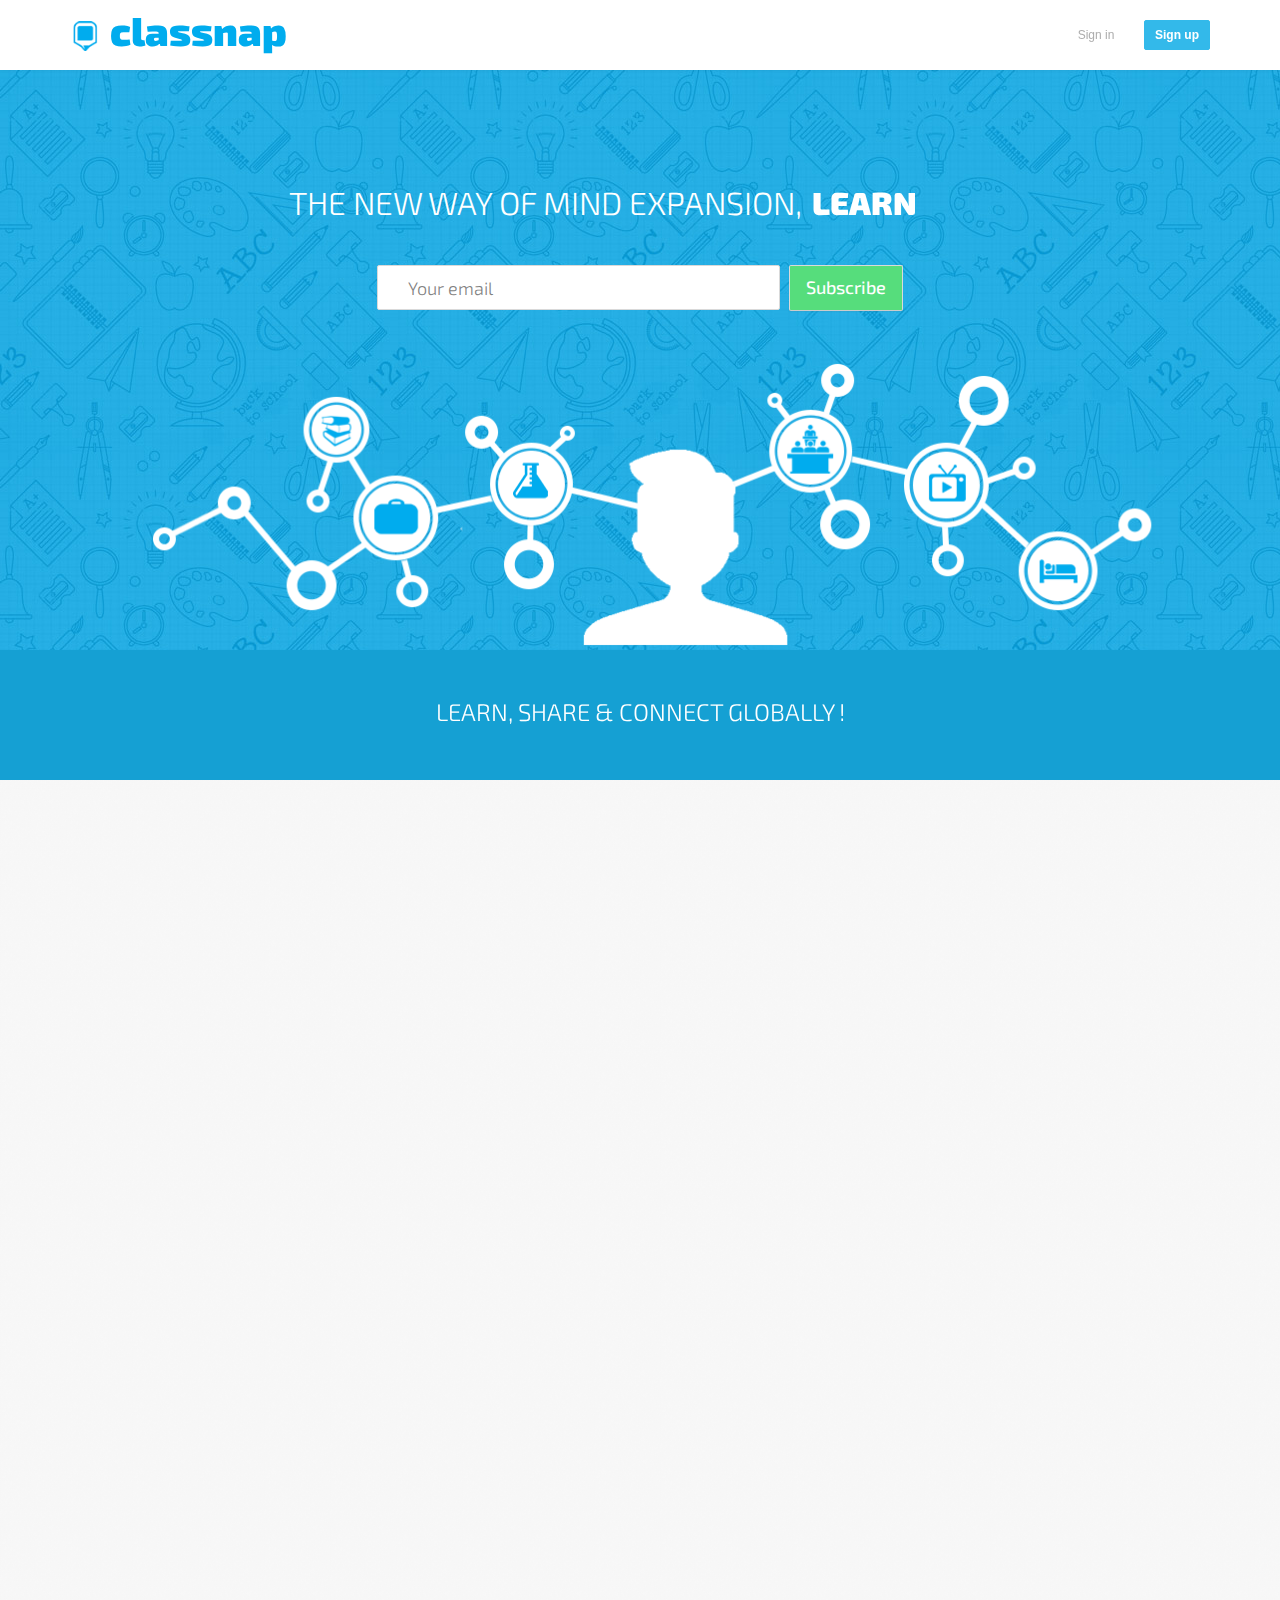
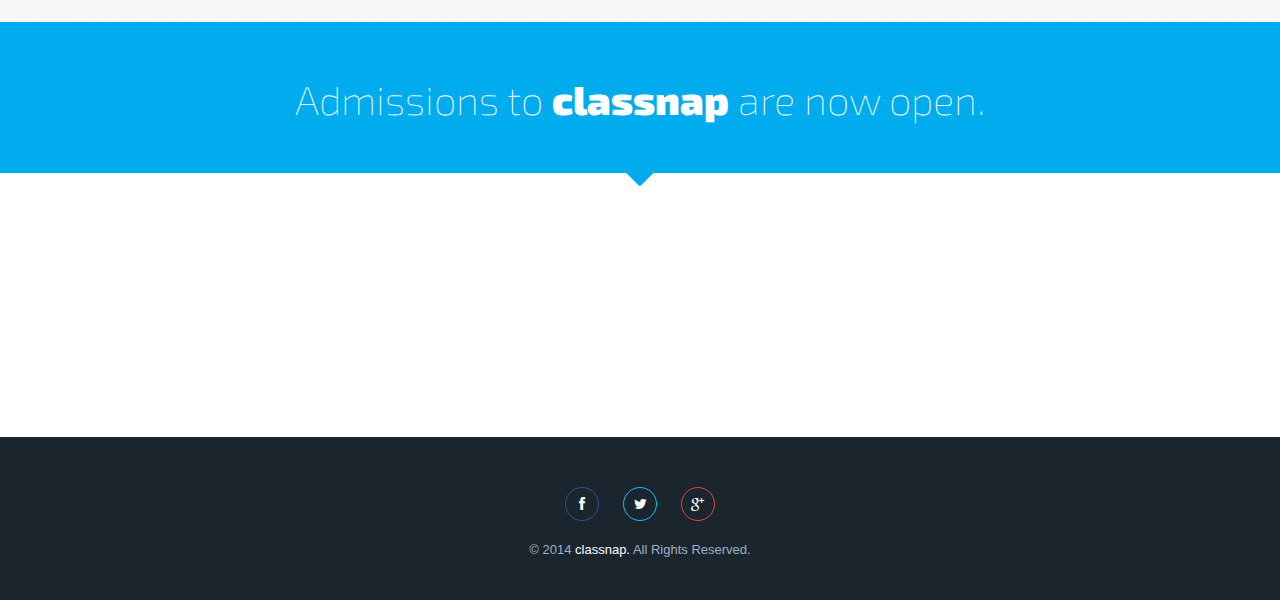
<file: index.html>
<!DOCTYPE html>
<html lang="en" class="">
<head>
  <meta charset="utf-8" />
  <title>Classnap - A Global Classroom</title>
  <meta name="description" content="a global student network, student social network" />
  <meta name="viewport" content="width=device-width, initial-scale=1, maximum-scale=1" />
  <link rel="shortcut icon" href="images/favicon.ico" type="image/ico">  
  <link rel="stylesheet" href="css/bootstrap.css" type="text/css" />
  <link rel="stylesheet" href="css/animate.css" type="text/css" />
  <link rel="stylesheet" href="css/font-awesome.min.css" type="text/css" />
  <link rel="stylesheet" href="css/app.css" type="text/css" />
  <link rel="stylesheet" href="css/landing.css" type="text/css" />
  <link href='http://fonts.googleapis.com/css?family=Exo+2:100,300,900,400' rel='stylesheet' type='text/css'>
  <!--[if lt IE 9]>
    <script src="js/ie/html5shiv.js"></script>
    <script src="js/ie/respond.min.js"></script>
    <script src="js/ie/excanvas.js"></script>
  <![endif]-->
  
</head>
<body>
<!-- header -->
  <header id="header" class="navbar navbar-fixed-top bg-white box-shadow b-b b-light"  data-spy="affix" data-offset-top="1">
    <div class="container">
      <div class="navbar-header">        
        <a href="#content" data-jump="true" class="navbar-brand"><img src="images/logo.png" alt="classnap logo" class="m-r-sm"><span class="text-muted">classnap</span></a>
        <button class="btn btn-link visible-xs" type="button" data-toggle="collapse" data-target=".navbar-collapse">
          <i class="fa fa-bars"></i>
        </button>
      </div>
      <div class="collapse navbar-collapse">
        <ul class="nav navbar-nav navbar-right">
		  <li>
            <div class="m-t-sm" style="padding-top:10px;"><a href="#admission" data-jump="true" class="btn btn-link btn-sm">Sign in</a> <a href="#admission" data-jump="true" class="btn btn-sm btn-success m-l"><strong>Sign up</strong></a></div>
          </li>
        </ul>
      </div>
    </div>
  </header>
  <!-- / header -->
  
	<section id="content">
	<div id="home_bg" class="bg-primary dk">
	
      <div class="text-center wrapper">
        <div class="m-t-xl m-b-xl" id="home_carousel">
          <div class="text-uc h1 font-bold inline">
            <div class="pull-left m-r-sm text-white"><span class="font-thin text-muted">The new way of mind expansion,</span></div>
			<div class="carousel slide carousel-fade inline auto aside text-left pull-left pull-none-xs" data-interval="2000">
                <div class="carousel-inner">
                  <div class="item active">
                    Learn
                  </div>
                  <div class="item">
                    Share
                  </div>
                  <div class="item">
                    Connect
                  </div>
                </div>
            </div>
			<div style="padding-top: 40px;">
						<form class="form-inline m-t-xl">
						  <div class="form-group">
							<input class="form-control input-lg" placeholder="Your email">
						  </div>
						  <button type="submit" class="btn btn-default btn-lg">Subscribe</button>
						</form>
			</div>
          </div>
          
        </div>
        
      </div>
      <div id="network_image" class="padder"><img src="images/network.png" alt="student network" class="img-full"></div>
	    <!-- Homepage tagline Slider -->
		  <div class="dker pos-rlt" style="background:#15A0D3;">
			<div class="container wrapper">
			  <div class="m-t-lg m-b-lg text-center">
				<div class="carousel slide carousel-fade inline auto pull-none-xs" data-interval="3000">
					<div id="tagline_slider" class="carousel-inner">
					  <div class="item active">
							LEARN, SHARE &amp; CONNECT GLOBALLY !
					  </div>
					  <div class="item">
							Expand the boundaries of your classroom and find global classmates.
					  </div>
					  <div class="item">
							Access and exchange an abundance of knowledge and resources on our unique portal.
					  </div>
					</div>
				</div>			
			  </div>
			</div>
		  </div>
		<!-- Homepage tagline Slider -->
    </div>
		<!-- Features section of Classnap-->
			<div id="features">
			  <div class="container">
				<div class="m-t-xl m-b-xl text-center wrapper">
				  
				  
				</div>
				<div class="row m-t-xl m-b-xl text-center">
				  <div class="col-sm-4" data-ride="animated" data-animation="fadeInLeft" data-delay="300">
					<p class="h3 m-b-lg">
					  
					  <img src="images/class.png" width="128" height="128">
					</p>
					<div class="">
					  <h4 class="m-t-none">Class Room</h4>
					  <p class="text-muted m-t-lg" >Step into a one of a kind gathering of academics from all over the world!</p>
					</div>
				  </div>
				  <div class="col-sm-4" data-ride="animated" data-animation="fadeInLeft" data-delay="600">
					<p class="h3 m-b-lg">
					<img src="images/tv.png" width="128" height="128">
					  
					</p>
					<div class="">
					  <h4 class="m-t-none">AV Room</h4>
					  <p class="text-muted m-t-lg">Visualize the change and diversity that learning enables, learn and share through videos. </p>
					</div>
				  </div>
				  <div class="col-sm-4" data-ride="animated" data-animation="fadeInLeft" data-delay="900">
					<p class="h3 m-b-lg">
					<img src="images/lab.png" width="128" height="128">
					  
					</p>
					<div class="">
					  <h4 class="m-t-none">Lab</h4>
					  <p class="text-muted m-t-lg">Generat discussions on various topics you need help on and get global inputs.</p>
					</div>
				  </div>
				</div>
				
			  </div>
			  <div class="container">
				<div class="row m-t-xl m-b-xl text-center">
				  <div class="col-sm-4" data-ride="animated" data-animation="fadeInLeft" data-delay="300">
					<p class="h3 m-b-lg">
					  
					  <img src="images/jobs.png" width="128" height="128">
					</p>
					<div class="">
					  <h4 class="m-t-none">Jobs</h4>
					  <p class="text-muted m-t-lg">Find jobs based on classnap's unique search criteria or post vacancies to find suitable applicants.</p>
					</div>
				  </div>
				  <div class="col-sm-4" data-ride="animated" data-animation="fadeInLeft" data-delay="600">
					<p class="h3 m-b-lg">
					<img src="images/acco.png" width="128" height="128">
					  
					</p>
					<div class="">
					  <h4 class="m-t-none">Accommodation</h4>
					  <p class="text-muted m-t-lg">Choose your preferred type of accommodation and even whom you live with using this unique feature. </p>
					</div>
				  </div>
				  
				</div>
				
			  </div>
			</div>
		<!-- Features section of Classnap-->
			
			
			<!-- Admissions & Newsletter Section --> 
					<div id="admission" class="bg-primary text-center">
					  <div class="container wrapper">
						<div class="m-t-xl m-b"><h1 class="tagline"> Admissions to <span>classnap</span> are now open.</h1> </div>
					  </div>
					  <i class="fa fa-caret-down fa-4x text-primary m-b-n-lg block"></i>
					</div>
					<div class="bg-white clearfix">
					  <div id="newsletter" class="container text-center m-t-xl m-b-xl" data-ride="animated" data-animation="fadeIn">        
						<p>To make sure that your classes are special, we only have a few seats available. <br />Apply now, and we'll send you an invite to your first day in the global classroom. </p>
						<form class="form-inline m-t-xl">
						  <div class="form-group">
							<input class="form-control input-lg" placeholder="Your email" data-ride="animated" data-animation="fadeInLeftBig" data-delay="100">
						  </div>
						  <button type="submit" class="btn btn-default btn-lg" data-ride="animated" data-animation="fadeInRightBig" data-delay="300">Subscribe</button>
						</form>
					  </div>
					</div>
			<!-- Admissions & Newsletter Section --> 
			<a class="back-to-top"><i class="fa fa-chevron-up"></i></a>
	</section>
  
  <!-- footer -->
  <footer id="footer">
    <div class="bg-dark dker wrapper" style="padding:0;">
      <div class="container text-center m-t-lg">
        <div class="m-t-xl m-b-xl">
          <p>
            <a href="#" class="btn btn-icon btn-rounded btn-facebook bg-empty m-sm"><i class="fa fa-facebook"></i></a>
            <a href="#" class="btn btn-icon btn-rounded btn-twitter bg-empty m-sm"><i class="fa fa-twitter"></i></a>
            <a href="#" class="btn btn-icon btn-rounded btn-gplus bg-empty m-sm"><i class="fa fa-google-plus"></i></a>
		  </p>
          <p>
            &copy; 2014<a href="http://www.classnap.com/"> classnap. </a>All Rights Reserved.
          </p>
        </div>
      </div>
    </div>
  </footer>
  <!-- / footer -->  <script src="js/jquery.min.js"></script>
  <!-- Javascript Files -->
  <script src="js/bootstrap.js"></script>
  <script src="js/app.js"></script>
  <script src="js/app.plugin.js"></script>
  <script src="js/slimscroll/jquery.slimscroll.min.js"></script>
  <script src="js/appear/jquery.appear.js"></script>
  <script src="js/scroll/smoothscroll.js"></script>
  <script src="js/landing.js"></script>
  <script type="text/javascript">
	$('img').on('dragstart', function(event) { event.preventDefault(); });
  </script>
  <script type="text/javascript">
    $(document).ready(function() {
        /*-- backtotop --*/
		$(window).scroll(function() {
			if($(window).scrollTop() != 0) {
				$('.back-to-top').fadeIn();
			} else {
				$('.back-to-top').fadeOut();
			}
			});
		$(window).scroll(function() {
			if($(window).scrollTop() != 0) {
				$('#signin_box').fadeOut();
			} else {
				$('#signin_box').fadeIn();
			}
			});	
		$('.back-to-top').click(function() {
			$('html, body').animate({scrollTop:0},500);
		});
        $('#header_newsletter_button').click(function() {
			$('#signin_box').show();
		});		
		
    });
  </script>

</body>
</html>
</file>
<file: css/app.css>
html {
  overflow-x: hidden;
}
body {
  font-family: "Open Sans", "Helvetica Neue", Helvetica, Arial, sans-serif;
  font-size: 13px;
  color: #717171;
  background-color: transparent;
  -webkit-font-smoothing: antialiased;
}
h1,
h2,
h3,
h4,
h5,
h6,
.h1,
.h2,
.h3,
.h4,
.h5,
.h6 {
  font-family: "Open Sans", "Helvetica Neue", Helvetica, Arial, sans-serif;
}
a {
  color: #2e3e4e;
  text-decoration: none;
}
a:hover,
a:focus {
  color: #4a647e;
  text-decoration: none;
}
.badge {
  background-color: #bebebe;
}
.badge.up {
  position: relative;
  top: -10px;
  padding: 3px 6px;
}
.badge-sm {
  font-size: 85%;
  padding: 2px 5px !important;
}
label {
  font-weight: 600;
}
.label-sm {
  padding-top: 0;
  padding-bottom: 0;
}
.text-primary {
  color: #00ACEE;
}
.text-info {
  color: #4cc0c1;
}
.text-success {
  color: #8ec165;
}
.text-warning {
  color: #ffc333;
}
.text-danger {
  color: #fb6b5b;
}
.text-light {
  color: #f1f1f1;
}
.text-white {
  color: #fff;
}
.text-dark {
  color: #2e3e4e;
}
.text-muted {
  color: #979797;
}
small {
  font-size: 90%;
}
.badge-white {
  background-color: transparent;
  border: 1px solid rgba(255,255,255,0.35);
  padding: 2px 6px;
}
.badge-hollow {
  background-color: transparent;
  border: 1px solid rgba(0,0,0,0.15);
  color: inherit;
}
.caret-white {
  border-top-color: #fff;
  border-top-color: rgba(255,255,255,0.65);
}
a:hover .caret-white {
  border-top-color: #fff;
}
.tooltip-inner {
  background-color: rgba(0,0,0,0.9);
  background-color: #2e3e4e;
}
.tooltip.top .tooltip-arrow {
  border-top-color: rgba(0,0,0,0.9);
  border-top-color: #2e3e4e;
}
.tooltip.right .tooltip-arrow {
  border-right-color: rgba(0,0,0,0.9);
  border-right-color: #2e3e4e;
}
.tooltip.bottom .tooltip-arrow {
  border-bottom-color: rgba(0,0,0,0.9);
  border-bottom-color: #2e3e4e;
}
.tooltip.left .tooltip-arrow {
  border-left-color: rgba(0,0,0,0.9);
  border-left-color: #2e3e4e;
}
.popover-content {
  font-size: 12px;
  line-height: 1.5;
}
.progress-xs {
  height: 6px;
}
.progress-sm {
  height: 10px;
}
.progress-sm .progress-bar {
  font-size: 10px;
  line-height: 1em;
}
.breadcrumb {
  background-color: #fff;
  border: 1px solid #e8e8e8;
  padding-left: 10px;
  font-size: 12px;
  margin-bottom: 10px;
}
.breadcrumb a {
  color: #999;
}
.accordion-group,
.accordion-inner {
  border-color: #e8e8e8;
  border-radius: 2px;
}
.alert {
  font-size: 85%;
  box-shadow: inset 0 1px 0 rgba(255,255,255,0.2);
}
.alert .close i {
  font-size: 12px;
  font-weight: normal;
  display: block;
}
.form-control {
  border-color: #d9d9d9;
  border-radius: 2px;
  font-family: 'Exo 2', sans-serif;
  font-weight:300;
}
.form-control,
.form-control:focus {
  -webkit-box-shadow: none;
  box-shadow: none;
}
.form-control:focus {
  border-color: #4cc0c1;
}
.input-s-sm {
  width: 120px;
}
.input-s {
  width: 200px;
}
.input-s-lg {
  width: 250px;
}
.input-group-addon {
  border-color: #d9d9d9;
  background-color: #f9f9f9;
}
.list-group {
  border-radius: 2px;
}
.list-group.no-radius .list-group-item {
  border-radius: 0 !important;
}
.list-group.no-borders .list-group-item {
  border: none;
}
.list-group.no-border .list-group-item {
  border-width: 1px 0;
}
.list-group.no-bg .list-group-item {
  background-color: transparent;
}
.list-group-item {
  border-color: #e8e8e8;
  padding-right: 15px;
}
.list-group-item.media {
  margin-top: 0;
}
.list-group-item.active {
  color: #fff;
  border-color: #65bd77 !important;
  background-color: #65bd77 !important;
}
.list-group-item.active .text-muted {
  color: #ffffff;
}
.list-group-item.active a {
  color: #fff;
}
.list-group-alt .list-group-item:nth-child(2n+2) {
  background-color: rgba(0,0,0,0.02);
}
.list-group-lg .list-group-item {
  padding-top: 15px;
  padding-bottom: 15px;
}
.list-group-sp .list-group-item {
  margin-bottom: 5px;
  border-radius: 3px;
}
.list-group-item > .badge {
  margin-right: 0;
}
.list-group-item > .fa-chevron-right {
  float: right;
  margin-top: 4px;
  margin-right: -5px;
}
.list-group-item > .fa-chevron-right + .badge {
  margin-right: 5px;
}
.nav-pills.no-radius > li > a {
  border-radius: 0;
}
.nav-pills > li.active > a {
  color: #fff !important;
  background-color: #4cc0c1 !important;
}
.nav.nav-sm > li > a {
  padding: 6px 8px;
}
.nav .avatar {
  width: 30px;
  margin-top: -5px;
  margin-right: 5px;
}
.panel {
  border-radius: 2px;
}
.panel.panel-default {
  border-color: #e8e8e8;
}
.panel.panel-default > .panel-heading,
.panel.panel-default > .panel-footer {
  border-color: #e8e8e8;
}
.panel .list-group-item {
  border-color: #f0f0f0;
}
.panel.no-borders {
  border-width: 0;
}
.panel.no-borders .panel-heading,
.panel.no-borders .panel-footer {
  border-width: 0;
}
.panel .table td,
.panel .table th {
  padding: 6px 15px;
  border-top: 1px solid #f1f1f1;
}
.panel .table thead > tr > th {
  border-bottom: 1px solid #ebebeb;
}
.panel .table-striped > tbody > tr:nth-child(odd) > td,
.panel .table-striped > tbody > tr:nth-child(odd) > th {
  background-color: #f9f9f9;
}
.panel .table-striped > thead th {
  background: #f5f5f5;
  border-right: 1px solid #f1f1f1;
}
.panel .table-striped > thead th:last-child {
  border-right: none;
}
.panel-heading {
  border-radius: 2px 2px 0 0;
}
.panel-heading.no-border {
  margin: -1px -1px 0 -1px;
  border: none;
}
.panel-heading .nav {
  font-size: 13px;
  margin: -10px -15px -11px;
  border: none;
}
.panel-heading .nav > li > a {
  border-radius: 0;
  margin: 0;
  border-width: 0;
}
.panel-heading .nav-tabs.nav-justified {
  width: auto;
}
.panel-heading .nav-tabs.nav-justified > li:first-child > a,
.panel-heading .nav-tabs.pull-left > li:first-child > a {
  border-radius: 2px 0 0 0;
}
.panel-heading .nav-tabs.nav-justified > li:last-child > a,
.panel-heading .nav-tabs.pull-right > li:last-child > a {
  border-radius: 0 2px 0 0;
}
.panel-heading .nav-tabs > li > a {
  line-height: 1.5;
}
.panel-heading .nav-tabs > li > a:hover,
.panel-heading .nav-tabs > li > a:focus {
  border-width: 0;
  background: transparent;
  border-color: transparent;
}
.panel-heading .nav-tabs > li.active > a,
.panel-heading .nav-tabs > li.active > a:hover,
.panel-heading .nav-tabs > li.active > a:focus {
  color: #717171;
  background: #fff;
}
.panel-heading .list-group {
  background: transparent;
}
.panel-footer {
  border-radius: 0 0 2px 2px;
}
.panel-group .panel-heading + .panel-collapse .panel-body {
  border-top: 1px solid #eaedef;
}
.open {
  z-index: 1050;
  position: relative;
}
.dropdown-menu {
  font-size: 13px;
  border-radius: 2px;
  -webkit-box-shadow: 0 2px 6px rgba(0,0,0,0.1);
  box-shadow: 0 2px 6px rgba(0,0,0,0.1);
  border: 1px solid #ddd;
  border: 1px solid rgba(0,0,0,0.1);
}
.dropdown-menu.pull-left {
  left: 100%;
}
.dropdown-menu > .panel {
  border: none;
  margin: -5px 0;
}
.dropdown-menu > li > a {
  padding: 5px 15px;
}
.dropdown-menu > li > a:hover,
.dropdown-menu > li > a:focus,
.dropdown-menu > .active > a,
.dropdown-menu > .active > a:hover,
.dropdown-menu > .active > a:focus {
  background-image: none;
  filter: none;
  background-color: #f1f1f1 !important;
  color: #717171;
}
.dropdown-header {
  padding: 5px 15px;
}
.dropdown-submenu {
  position: relative;
}
.dropdown-submenu:hover > a,
.dropdown-submenu:focus > a {
  background-color: #f1f1f1 !important;
  color: #717171;
}
.dropdown-submenu:hover > .dropdown-menu,
.dropdown-submenu:focus > .dropdown-menu {
  display: block;
}
.dropdown-submenu.pull-left {
  float: none !important;
}
.dropdown-submenu.pull-left > .dropdown-menu {
  left: -100%;
  margin-left: 10px;
}
.dropdown-submenu .dropdown-menu {
  left: 100%;
  top: 0;
  margin-top: -6px;
  margin-left: -1px;
}
.dropup .dropdown-submenu > .dropdown-menu {
  top: auto;
  bottom: 0;
}
.dropdown-select > li > a input {
  position: absolute;
  left: -9999em;
}
.carousel-control {
  width: 40px;
  color: #999;
  text-shadow: none;
}
.carousel-control:hover,
.carousel-control:focus {
  color: #ccc;
  text-decoration: none;
  opacity: 0.9;
  filter: alpha(opacity=90);
}
.carousel-control.left,
.carousel-control.right {
  background-image: none;
  filter: none;
}
.carousel-control i {
  position: absolute;
  top: 50%;
  left: 50%;
  z-index: 5;
  display: inline-block;
  width: 20px;
  height: 20px;
  margin-top: -10px;
  margin-left: -10px;
}
.carousel-indicators.out {
  bottom: -5px;
}
.carousel-indicators li {
  -webkit-transition: background-color .25s;
  transition: background-color .25s;
  background: #ddd;
  background-color: rgba(0,0,0,0.2);
  border: none;
}
.carousel-indicators .active {
  background: #f0f0f0;
  background-color: rgba(200,200,200,0.2);
  width: 10px;
  height: 10px;
  margin: 1px;
}
.carousel.carousel-fade .item {
  -webkit-transition: opacity .25s;
  transition: opacity .25s;
  -webkit-backface-visibility: hidden;
  -moz-backface-visibility: hidden;
  backface-visibility: hidden;
  opacity: 0;
  filter: alpha(opacity=0);
}
.carousel.carousel-fade .active {
  opacity: 1;
  filter: alpha(opacity=1);
}
.carousel.carousel-fade .active.left,
.carousel.carousel-fade .active.right {
  left: 0;
  z-index: 2;
  opacity: 0;
  filter: alpha(opacity=0);
}
.carousel.carousel-fade .next,
.carousel.carousel-fade .prev {
  left: 0;
  z-index: 1;
}
.carousel.carousel-fade .carousel-control {
  z-index: 3;
}
.col-lg-2-4 {
  position: relative;
  min-height: 1px;
  padding-left: 15px;
  padding-right: 15px;
}
.col-0 {
  clear: left;
}
.row.no-gutter {
  margin-left: 0;
  margin-right: 0;
}
.no-gutter [class*="col"] {
  padding: 0;
}
.modal-backdrop {
  background-color: #2e3e4e;
}
.modal-backdrop.in {
  opacity: 0.8;
  filter: alpha(opacity=80);
}
.modal-over {
  width: 100%;
  height: 100%;
  position: relative;
  background: #2e3e4e;
}
.modal-center {
  position: absolute;
  left: 50%;
  top: 50%;
}
.modal-content {
  -webkit-box-shadow: 0 2px 10px rgba(0,0,0,0.25);
  box-shadow: 0 2px 10px rgba(0,0,0,0.25);
}
.icon-muted {
  color: #ccc;
}
.navbar-inverse .navbar-collapse,
.navbar-inverse .navbar-form {
  border-color: transparent;
}
@media (min-width: 768px) {
  .app,
  .app body {
    width: 100%;
    height: 100%;
    overflow: hidden;
  }
  .app .hbox.stretch {
    height: 100%;
  }
  .app .vbox > section,
  .app .vbox > footer {
    position: absolute;
  }
  .app .vbox.flex > section > section {
    overflow: auto;
  }
  .hbox {
    display: table;
    table-layout: fixed;
    border-spacing: 0;
    width: 100%;
  }
  .hbox > aside,
  .hbox > section {
    display: table-cell;
    vertical-align: top;
    height: 100%;
    padding: 0;
    float: none;
  }
  .hbox > aside.show,
  .hbox > aside.hidden-sm,
  .hbox > section.show,
  .hbox > section.hidden-sm {
    display: table-cell !important;
  }
  .vbox {
    display: table;
    border-spacing: 0;
    position: relative;
    height: 100%;
    width: 100%;
  }
  .vbox > section,
  .vbox > footer {
    top: 0;
    bottom: 0;
    width: 100%;
  }
  .vbox > header ~ section {
    top: 50px;
  }
  .vbox > section.w-f {
    bottom: 50px;
  }
  .vbox > footer {
    top: auto;
    z-index: 1000;
  }
  .vbox > footer ~ section {
    bottom: 50px;
  }
  .vbox.flex > header,
  .vbox.flex > section,
  .vbox.flex > footer {
    position: inherit;
  }
  .vbox.flex > section {
    display: table-row;
    height: 100%;
  }
  .vbox.flex > section > section {
    position: relative;
    height: 100%;
    -webkit-overflow-scrolling: touch;
  }
  .ie .vbox.flex > section > section {
    display: table-cell;
  }
  .vbox.flex > section > section > section {
    position: absolute;
    top: 0;
    bottom: 0;
    left: 0;
    right: 0;
  }
  .aside-xs {
    width: 48px;
  }
  .aside {
    width: 180px;
  }
  .aside-sm {
    width: 150px;
  }
  .aside-md {
    width: 220px;
  }
  .aside-lg {
    width: 250px;
  }
  .aside-xl {
    width: 300px;
  }
  .aside-xxl {
    width: 450px;
  }
  .scrollable {
    -webkit-overflow-scrolling: touch;
  }
  ::-webkit-scrollbar {
    width: 7px;
    height: 7px;
  }
  ::-webkit-scrollbar-thumb {
    background-color: rgba(50,50,50,0.3);
  }
  ::-webkit-scrollbar-thumb:hover {
    background-color: rgba(50,50,50,0.6);
  }
  ::-webkit-scrollbar-track {
    background-color: rgba(50,50,50,0.1);
  }
  ::-webkit-scrollbar-track:hover {
    background-color: rgba(50,50,50,0.2);
  }
}
.hbox > aside,
.hbox > section {
  padding: 0 !important;
}
.header,
.footer {
  min-height: 50px;
  padding: 0 15px;
}
.header > p,
.footer > p {
  margin-top: 15px;
  display: inline-block;
}
.header > .btn,
.header > .btn-group,
.header > .btn-toolbar,
.footer > .btn,
.footer > .btn-group,
.footer > .btn-toolbar {
  margin-top: 10px;
}
.header > .btn-lg,
.footer > .btn-lg {
  margin-top: 0;
}
.header .nav-tabs,
.footer .nav-tabs {
  border: none;
  margin-left: -15px;
  margin-right: -15px;
}
.header .nav-tabs > li a,
.footer .nav-tabs > li a {
  border: none !important;
  border-radius: 0;
  padding-top: 15px;
  padding-bottom: 15px;
  line-height: 20px;
}
.header .nav-tabs > li a:hover,
.header .nav-tabs > li a:focus,
.footer .nav-tabs > li a:hover,
.footer .nav-tabs > li a:focus {
  background-color: transparent;
}
.header .nav-tabs > li.active a,
.footer .nav-tabs > li.active a {
  color: #717171;
}
.header .nav-tabs > li.active a,
.header .nav-tabs > li.active a:hover,
.footer .nav-tabs > li.active a,
.footer .nav-tabs > li.active a:hover {
  background-color: #f7f7f7;
}
.header .nav-tabs.nav-white > li.active a,
.header .nav-tabs.nav-white > li.active a:hover,
.footer .nav-tabs.nav-white > li.active a,
.footer .nav-tabs.nav-white > li.active a:hover {
  background-color: #fff;
}
.header.navbar,
.footer.navbar {
  min-height: 0;
  border-radius: 0;
  border: none;
  margin-bottom: 0;
  padding: 0;
}
.scrollable {
  overflow-x: hidden;
  overflow-y: auto;
}
.no-touch .scrollable.hover {
  overflow-y: hidden;
}
.no-touch .scrollable.hover:hover {
  overflow: visible;
  overflow-y: auto;
}
@media print {
  html,
  body,
  .hbox,
  .vbox {
    height: auto;
  }
  .vbox > section,
  .vbox > footer {
    position: relative;
  }
}
.slimScrollBar {
  border-radius: 0 !important;
}
.navbar-header {
  position: relative;
}
.navbar-header > .btn {
  position: absolute;
  font-size: 1.3em;
  padding: 9px 16px;
  line-height: 30px;
  left: 0;
}
.navbar-header .navbar-brand + .btn {
  right: 0;
  top: 0;
  left: auto;
}
.navbar-brand {
  float: none;
  text-align: center;
  font-size: 40px;
  line-height: 50px;
  display: inline-block;
  padding: 0 15px;
  font-weight: 900;
  font-family:'Exo 2', sans-serif;
}
.navbar-brand:hover {
  text-decoration: none;
}
.navbar-brand img {
  max-height: 30px;
  
  vertical-align: middle;
}
.nav-primary {
  border-bottom: 1px solid rgba(255,255,255,0.05);
}
.bg-light .nav-primary {
  border-bottom: 1px solid #e9e9e9;
}
.nav-primary li {
  line-height: 1.5;
}
.nav-primary li > a > i {
  margin: -12px -15px;
  line-height: 44px;
  width: 44px;
  float: left;
  margin-right: 10px;
  font-size: 14px;
  border-right: 1px solid rgba(255,255,255,0.05);
  text-align: center;
  position: relative;
  overflow: hidden;
}
.nav-primary li > a > i:before {
  position: relative;
  z-index: 2;
}
.nav-primary li > a > i > b {
  position: absolute;
  left: -42px;
  width: 100%;
  top: 0;
  bottom: 0;
  z-index: 0;
  -webkit-transition: left .25s;
  transition: left .25s;
}
.nav-primary ul.nav > li > a {
  padding: 11px 15px;
  position: relative;
  font-weight: bold;
  font-size: 14px;
  border-top: 1px solid transparent;
  border-color: rgba(255,255,255,0.05);
  transition: color .3s ease-in-out 0s;
}
.no-borders .nav-primary ul.nav > li > a {
  border-width: 0 !important;
}
.nav-primary ul.nav > li > a > .badge {
  font-size: 11px;
  padding: 3px 6px;
  margin-top: 2px;
}
.bg-light .nav-primary ul.nav > li > a {
  color: #717171 !important;
  border-color: #ececec;
}
.bg-light .nav-primary ul.nav > li > a > i {
  color: #a4a4a4;
  border-right: 1px solid #ececec;
}
.nav-primary ul.nav > li > a.active .text {
  display: none;
}
.nav-primary ul.nav > li > a.active .text-active {
  display: inline-block !important;
}
.nav-primary ul.nav > li:hover > a,
.nav-primary ul.nav > li:focus > a,
.nav-primary ul.nav > li > a:hover,
.nav-primary ul.nav > li > a:focus,
.nav-primary ul.nav > li > a:active,
.nav-primary ul.nav > li.active > a {
  color: #fff;
  background-color: inherit;
  background-color: rgba(0,0,0,0.05) !important;
  text-shadow: none;
}
.nav-primary ul.nav > li:hover > a > i.icon,
.nav-primary ul.nav > li:focus > a > i.icon,
.nav-primary ul.nav > li > a:hover > i.icon,
.nav-primary ul.nav > li > a:focus > i.icon,
.nav-primary ul.nav > li > a:active > i.icon,
.nav-primary ul.nav > li.active > a > i.icon {
  color: #fff;
}
.nav-primary ul.nav > li:hover > a > i > b,
.nav-primary ul.nav > li:focus > a > i > b,
.nav-primary ul.nav > li > a:hover > i > b,
.nav-primary ul.nav > li > a:focus > i > b,
.nav-primary ul.nav > li > a:active > i > b,
.nav-primary ul.nav > li.active > a > i > b {
  left: 0 !important;
}
.nav-primary ul.nav > li li a {
  font-weight: normal;
  text-transform: none;
  font-size: 13px;
}
.nav-primary ul.nav > li.active > ul {
  display: block;
}
.nav-primary ul.nav ul {
  display: none;
}
@media (min-width: 768px) {
  .visible-nav-xs {
    display: none;
  }
  .nav-xs {
    width: 55px;
  }
  .nav-xs .slimScrollDiv,
  .nav-xs .slim-scroll {
    overflow: visible !important;
  }
  .nav-xs .slimScrollBar,
  .nav-xs .slimScrollRail {
    display: none !important;
  }
  .nav-xs .scrollable {
    overflow: visible;
  }
  .nav-xs .nav-primary > ul > li > a {
    position: relative;
    padding: 0;
    font-size: 11px;
    text-align: center;
    height: 55px;
    overflow-y: hidden;
    border: none;
  }
  .nav-xs .nav-primary > ul > li > a span {
    color: #fff !important;
    display: table-cell;
    vertical-align: middle;
    height: 55px;
    width: 55px;
    position: relative;
    z-index: 2;
  }
  .nav-xs .nav-primary > ul > li > a span.pull-right {
    display: none !important;
  }
  .nav-xs .nav-primary > ul > li > a i {
    width: auto;
    float: none;
    display: block;
    font-size: 19px;
    margin: 0;
    line-height: 55px;
    border: none !important;
    color: #fff !important;
    overflow: visible;
    -webkit-transition: margin-top 0.2s;
    transition: margin-top 0.2s;
  }
  .nav-xs .nav-primary > ul > li > a i b {
    left: 0 !important;
    -webkit-transition: top 0.2s;
    transition: top 0.2s;
  }
  .nav-xs .nav-primary > ul > li > a .badge {
    position: absolute;
    right: 6px;
    top: 4px;
    z-index: 3;
  }
  .nav-xs .nav-primary > ul > li:hover > a i,
  .nav-xs .nav-primary > ul > li:focus > a i,
  .nav-xs .nav-primary > ul > li:active > a i,
  .nav-xs .nav-primary > ul > li.active > a i {
    margin-top: -55px;
  }
  .nav-xs .nav-primary > ul > li:hover > a i b,
  .nav-xs .nav-primary > ul > li:focus > a i b,
  .nav-xs .nav-primary > ul > li:active > a i b,
  .nav-xs .nav-primary > ul > li.active > a i b {
    height: 55px;
    top: 55px;
  }
  .nav-xs .nav-primary > ul ul {
    display: none !important;
    position: absolute;
    left: 100%;
    top: 0;
    z-index: 1050;
    width: 220px;
    -webkit-box-shadow: 0 2px 6px rgba(0,0,0,0.1);
    box-shadow: 0 2px 6px rgba(0,0,0,0.1);
    border: 1px solid #ddd;
    border: 1px solid rgba(0,0,0,0.1);
    background-clip: padding-box;
  }
  .nav-xs .nav-primary li:hover > ul,
  .nav-xs .nav-primary li:focus > ul,
  .nav-xs .nav-primary li:active > ul {
    display: block !important;
  }
  .nav-xs.nav-xs-right .nav-primary > ul ul {
    left: auto;
    right: 100%;
  }
  .nav-xs > .vbox > .header,
  .nav-xs > .vbox > .footer {
    padding: 0 12px;
  }
  .nav-xs .hidden-nav-xs {
    display: none;
  }
  .nav-xs .visible-nav-xs {
    display: inherit;
  }
  .nav-xs .nav-user {
    padding: 9px 0;
  }
  .nav-xs .nav-user .avatar {
    float: none !important;
    margin-right: 0;
  }
  .nav-xs .nav-user .dropdown > a {
    display: block;
    text-align: center;
  }
  .nav-xs .navbar-header {
    float: none;
  }
  .nav-xs .navbar-brand {
    display: block;
    padding: 0;
  }
  .nav-xs .navbar-brand img {
    margin-right: 0;
  }
  .nav-xs .navbar {
    padding: 0;
  }
}
@media (max-width: 767px) {
  .navbar-fixed-top-xs {
    position: fixed;
    left: 0;
    width: 100%;
    z-index: 1100;
  }
  .navbar-fixed-top-xs + * {
    padding-top: 50px;
  }
  html,
  body {
    min-height: 100%;
    overflow-x: hidden;
  }
  .open,
  .open body {
    height: 100%;
  }
  .nav-primary .dropdown-menu {
    position: relative;
    float: none;
    left: 0;
    margin-left: 0;
    padding: 0;
  }
  .nav-primary .dropdown-menu a {
    padding: 15px;
    border-bottom: 1px solid #eee;
  }
  .nav-primary .dropdown-menu li:last-child a {
    border-bottom: none;
  }
  .navbar-header {
    text-align: center;
  }
  .nav-user {
    margin: 0;
    padding: 15px;
  }
  .nav-user.open {
    display: inherit !important;
  }
  .nav-user .dropdown-menu {
    display: block;
    position: static;
    float: none;
  }
  .nav-user .dropdown > a {
    display: block;
    text-align: center;
    font-size: 18px;
    padding-bottom: 10px;
  }
  .nav-user .avatar {
    width: 160px !important;
    float: none !important;
    display: block;
    margin: 20px auto;
    padding: 5px;
    background-color: rgba(255,255,255,0.1);
    position: relative;
  }
  .nav-user .avatar:before {
    content: "";
    position: absolute;
    left: 5px;
    right: 5px;
    bottom: 5px;
    top: 5px;
    border: 4px solid #fff;
    border-radius: 500px;
  }
  .nav-off-screen {
    position: absolute;
    left: 0;
    top: 0px;
    bottom: 0;
    width: 75%;
    visibility: visible;
    overflow-x: hidden;
    overflow-y: auto;
    -webkit-overflow-scrolling: touch;
  }
  .nav-off-screen .nav-primary {
    display: block !important;
  }
  .nav-off-screen .navbar-fixed-top-xs {
    width: 75%;
  }
  .nav-off-screen.push-right .navbar-fixed-top-xs {
    left: 25%;
  }
  .nav-off-screen.push-right {
    left: auto;
    right: 0;
  }
  .nav-off-screen.push-right + * {
    -webkit-transform: translate3d(-75%,0px,0px);
    transform: translate3d(-75%,0px,0px);
  }
  .nav-off-screen + * {
    background-color: #f7f7f7;
    -webkit-transition: -webkit-transform 0.2s ease-in-out;
    -moz-transition: -moz-transform 0.2s ease-in-out;
    -o-transition: -o-transform 0.2s ease-in-out;
    transition: transform 0.2s ease-in-out;
    -webkit-transition-delay: 0s;
    transition-delay: 0s;
    -webkit-transform: translate3d(0px,0px,0px);
    transform: translate3d(0px,0px,0px);
    -webkit-backface-visibility: hidden;
    -moz-backface-visibility: hidden;
    backface-visibility: hidden;
    -webkit-transform: translate3d(75%,0px,0px);
    transform: translate3d(75%,0px,0px);
    overflow: hidden;
    position: relative;
    top: 0;
    left: 0;
    height: 100%;
    z-index: 2;
  }
  .nav-off-screen + * .nav-off-screen-block {
    display: block !important;
    position: absolute;
    left: 0;
    right: 0;
    top: 0;
    bottom: 0;
    z-index: 1950;
  }
  .navbar + section .nav-off-screen {
    top: 50px;
  }
  .slimScrollDiv,
  .slim-scroll {
    overflow: visible !important;
    height: auto !important;
  }
  .slimScrollBar,
  .slimScrollRail {
    display: none !important;
  }
}
.arrow {
  border-width: 8px;
  z-index: 10;
}
.arrow,
.arrow:after {
  position: absolute;
  display: block;
  width: 0;
  height: 0;
  border-color: transparent;
  border-style: solid;
}
.arrow:after {
  border-width: 7px;
  content: "";
}
.arrow.top {
  left: 50%;
  margin-left: -8px;
  border-top-width: 0;
  border-bottom-color: #eee;
  border-bottom-color: rgba(0,0,0,0.1);
  top: -8px;
}
.arrow.top:after {
  content: " ";
  top: 1px;
  margin-left: -7px;
  border-top-width: 0;
  border-bottom-color: #fff;
}
.arrow.right {
  top: 50%;
  right: -8px;
  margin-top: -8px;
  border-right-width: 0;
  border-left-color: #eee;
  border-left-color: rgba(0,0,0,0.1);
}
.arrow.right:after {
  content: " ";
  right: 1px;
  border-right-width: 0;
  border-left-color: #fff;
  bottom: -7px;
}
.arrow.bottom {
  left: 50%;
  margin-left: -8px;
  border-bottom-width: 0;
  border-top-color: #eee;
  border-top-color: rgba(0,0,0,0.1);
  bottom: -8px;
}
.arrow.bottom:after {
  content: " ";
  bottom: 1px;
  margin-left: -7px;
  border-bottom-width: 0;
  border-top-color: #fff;
}
.arrow.left {
  top: 50%;
  left: -8px;
  margin-top: -8px;
  border-left-width: 0;
  border-right-color: #eee;
  border-right-color: rgba(0,0,0,0.1);
}
.arrow.left:after {
  content: " ";
  left: 1px;
  border-left-width: 0;
  border-right-color: #fff;
  bottom: -7px;
}
.btn-link {
  color: #717171;
}
.btn-link.active {
  webkit-box-shadow: none;
  box-shadow: none;
}
.btn-default {
  color: #ffffff !important;
  background-color: #56DD7C;
  border-color: #dadada;
  font-family:'Exo 2', sans-serif;
  font-weight:400;
  border-bottom-color: #ccc;
  -webkit-box-shadow: 0 1px 1px rgba(90,90,90,0.1);
  box-shadow: 0 1px 1px rgba(90,90,90,0.1);
}
.btn-default:hover,
.btn-default:focus,
.btn-default:active,
.btn-default.active,
.open .dropdown-toggle.btn-default {
  color: #ffffff !important;
  background-color: #15A0D3;
  border-color: #15A0D3;
}
.btn-default:active,
.btn-default.active,
.open .dropdown-toggle.btn-default {
  background-image: none;
}
.btn-default.disabled,
.btn-default.disabled:hover,
.btn-default.disabled:focus,
.btn-default.disabled:active,
.btn-default.disabled.active,
.btn-default[disabled],
.btn-default[disabled]:hover,
.btn-default[disabled]:focus,
.btn-default[disabled]:active,
.btn-default[disabled].active,
fieldset[disabled] .btn-default,
fieldset[disabled] .btn-default:hover,
fieldset[disabled] .btn-default:focus,
fieldset[disabled] .btn-default:active,
fieldset[disabled] .btn-default.active {
  background-color: #fafafa;
  border-color: #dadada;
}
.btn-default.btn-bg {
  border-color: rgba(0,0,0,0.1);
  background-clip: padding-box;
}
.btn-primary {
  color: #fff !important;
  background-color: #65bd77;
  border-color: #65bd77;
}
.btn-primary:hover,
.btn-primary:focus,
.btn-primary:active,
.btn-primary.active,
.open .dropdown-toggle.btn-primary {
  color: #fff !important;
  background-color: #00acee;
  border-color: #4bae5f;
}
.btn-primary:active,
.btn-primary.active,
.open .dropdown-toggle.btn-primary {
  background-image: none;
}
.btn-primary.disabled,
.btn-primary.disabled:hover,
.btn-primary.disabled:focus,
.btn-primary.disabled:active,
.btn-primary.disabled.active,
.btn-primary[disabled],
.btn-primary[disabled]:hover,
.btn-primary[disabled]:focus,
.btn-primary[disabled]:active,
.btn-primary[disabled].active,
fieldset[disabled] .btn-primary,
fieldset[disabled] .btn-primary:hover,
fieldset[disabled] .btn-primary:focus,
fieldset[disabled] .btn-primary:active,
fieldset[disabled] .btn-primary.active {
  background-color: #65bd77;
  border-color: #65bd77;
}
.btn-success {
  color: #fff !important;
  background-color: #33B9EA;
  border-color: #33B9EA;
}
.btn-success:hover,
.btn-success:focus,
.btn-success:active,
.btn-success.active,
.open .dropdown-toggle.btn-success {
  color: #fff !important;
  background-color: #15A0D3;
  border-color: #15A0D3;
}
.btn-success:active,
.btn-success.active,
.open .dropdown-toggle.btn-success {
  background-image: none;
}
.btn-success.disabled,
.btn-success.disabled:hover,
.btn-success.disabled:focus,
.btn-success.disabled:active,
.btn-success.disabled.active,
.btn-success[disabled],
.btn-success[disabled]:hover,
.btn-success[disabled]:focus,
.btn-success[disabled]:active,
.btn-success[disabled].active,
fieldset[disabled] .btn-success,
fieldset[disabled] .btn-success:hover,
fieldset[disabled] .btn-success:focus,
fieldset[disabled] .btn-success:active,
fieldset[disabled] .btn-success.active {
  background-color: #8ec165;
  border-color: #8ec165;
}
.btn-info {
  color: #fff !important;
  background-color: #4cc0c1;
  border-color: #4cc0c1;
}
.btn-info:hover,
.btn-info:focus,
.btn-info:active,
.btn-info.active,
.open .dropdown-toggle.btn-info {
  color: #fff !important;
  background-color: #3fb4b5;
  border-color: #3ba9a9;
}
.btn-info:active,
.btn-info.active,
.open .dropdown-toggle.btn-info {
  background-image: none;
}
.btn-info.disabled,
.btn-info.disabled:hover,
.btn-info.disabled:focus,
.btn-info.disabled:active,
.btn-info.disabled.active,
.btn-info[disabled],
.btn-info[disabled]:hover,
.btn-info[disabled]:focus,
.btn-info[disabled]:active,
.btn-info[disabled].active,
fieldset[disabled] .btn-info,
fieldset[disabled] .btn-info:hover,
fieldset[disabled] .btn-info:focus,
fieldset[disabled] .btn-info:active,
fieldset[disabled] .btn-info.active {
  background-color: #4cc0c1;
  border-color: #4cc0c1;
}
.btn-warning {
  color: #fff !important;
  background-color: #ffc333;
  border-color: #ffc333;
}
.btn-warning:hover,
.btn-warning:focus,
.btn-warning:active,
.btn-warning.active,
.open .dropdown-toggle.btn-warning {
  color: #fff !important;
  background-color: #ffbc1a;
  border-color: #ffb70a;
}
.btn-warning:active,
.btn-warning.active,
.open .dropdown-toggle.btn-warning {
  background-image: none;
}
.btn-warning.disabled,
.btn-warning.disabled:hover,
.btn-warning.disabled:focus,
.btn-warning.disabled:active,
.btn-warning.disabled.active,
.btn-warning[disabled],
.btn-warning[disabled]:hover,
.btn-warning[disabled]:focus,
.btn-warning[disabled]:active,
.btn-warning[disabled].active,
fieldset[disabled] .btn-warning,
fieldset[disabled] .btn-warning:hover,
fieldset[disabled] .btn-warning:focus,
fieldset[disabled] .btn-warning:active,
fieldset[disabled] .btn-warning.active {
  background-color: #ffc333;
  border-color: #ffc333;
}
.btn-danger {
  color: #fff !important;
  background-color: #fb6b5b;
  border-color: #fb6b5b;
}
.btn-danger:hover,
.btn-danger:focus,
.btn-danger:active,
.btn-danger.active,
.open .dropdown-toggle.btn-danger {
  color: #fff !important;
  background-color: #fa5542;
  border-color: #fa4733;
}
.btn-danger:active,
.btn-danger.active,
.open .dropdown-toggle.btn-danger {
  background-image: none;
}
.btn-danger.disabled,
.btn-danger.disabled:hover,
.btn-danger.disabled:focus,
.btn-danger.disabled:active,
.btn-danger.disabled.active,
.btn-danger[disabled],
.btn-danger[disabled]:hover,
.btn-danger[disabled]:focus,
.btn-danger[disabled]:active,
.btn-danger[disabled].active,
fieldset[disabled] .btn-danger,
fieldset[disabled] .btn-danger:hover,
fieldset[disabled] .btn-danger:focus,
fieldset[disabled] .btn-danger:active,
fieldset[disabled] .btn-danger.active {
  background-color: #fb6b5b;
  border-color: #fb6b5b;
}
.btn-dark {
  color: #fff !important;
  background-color: #2e3e4e;
  border-color: #2e3e4e;
}
.btn-dark:hover,
.btn-dark:focus,
.btn-dark:active,
.btn-dark.active,
.open .dropdown-toggle.btn-dark {
  color: #fff !important;
  background-color: #25313e;
  border-color: #1f2a34;
}
.btn-dark:active,
.btn-dark.active,
.open .dropdown-toggle.btn-dark {
  background-image: none;
}
.btn-dark.disabled,
.btn-dark.disabled:hover,
.btn-dark.disabled:focus,
.btn-dark.disabled:active,
.btn-dark.disabled.active,
.btn-dark[disabled],
.btn-dark[disabled]:hover,
.btn-dark[disabled]:focus,
.btn-dark[disabled]:active,
.btn-dark[disabled].active,
fieldset[disabled] .btn-dark,
fieldset[disabled] .btn-dark:hover,
fieldset[disabled] .btn-dark:focus,
fieldset[disabled] .btn-dark:active,
fieldset[disabled] .btn-dark.active {
  background-color: #2e3e4e;
  border-color: #2e3e4e;
}
.btn-twitter {
  color: #fff !important;
  background-color: #00c7f7;
  border-color: #00c7f7;
}
.btn-twitter:hover,
.btn-twitter:focus,
.btn-twitter:active,
.btn-twitter.active,
.open .dropdown-toggle.btn-twitter {
  color: #fff !important;
  background-color: #00b2de;
  border-color: #00a6ce;
}
.btn-twitter:active,
.btn-twitter.active,
.open .dropdown-toggle.btn-twitter {
  background-image: none;
}
.btn-twitter.disabled,
.btn-twitter.disabled:hover,
.btn-twitter.disabled:focus,
.btn-twitter.disabled:active,
.btn-twitter.disabled.active,
.btn-twitter[disabled],
.btn-twitter[disabled]:hover,
.btn-twitter[disabled]:focus,
.btn-twitter[disabled]:active,
.btn-twitter[disabled].active,
fieldset[disabled] .btn-twitter,
fieldset[disabled] .btn-twitter:hover,
fieldset[disabled] .btn-twitter:focus,
fieldset[disabled] .btn-twitter:active,
fieldset[disabled] .btn-twitter.active {
  background-color: #00c7f7;
  border-color: #00c7f7;
}
.btn-facebook {
  color: #fff !important;
  background-color: #335397;
  border-color: #335397;
}
.btn-facebook:hover,
.btn-facebook:focus,
.btn-facebook:active,
.btn-facebook.active,
.open .dropdown-toggle.btn-facebook {
  color: #fff !important;
  background-color: #2d4984;
  border-color: #294279;
}
.btn-facebook:active,
.btn-facebook.active,
.open .dropdown-toggle.btn-facebook {
  background-image: none;
}
.btn-facebook.disabled,
.btn-facebook.disabled:hover,
.btn-facebook.disabled:focus,
.btn-facebook.disabled:active,
.btn-facebook.disabled.active,
.btn-facebook[disabled],
.btn-facebook[disabled]:hover,
.btn-facebook[disabled]:focus,
.btn-facebook[disabled]:active,
.btn-facebook[disabled].active,
fieldset[disabled] .btn-facebook,
fieldset[disabled] .btn-facebook:hover,
fieldset[disabled] .btn-facebook:focus,
fieldset[disabled] .btn-facebook:active,
fieldset[disabled] .btn-facebook.active {
  background-color: #335397;
  border-color: #335397;
}
.btn-gplus {
  color: #fff !important;
  background-color: #dd4a38;
  border-color: #dd4a38;
}
.btn-gplus:hover,
.btn-gplus:focus,
.btn-gplus:active,
.btn-gplus.active,
.open .dropdown-toggle.btn-gplus {
  color: #fff !important;
  background-color: #d73825;
  border-color: #ca3522;
}
.btn-gplus:active,
.btn-gplus.active,
.open .dropdown-toggle.btn-gplus {
  background-image: none;
}
.btn-gplus.disabled,
.btn-gplus.disabled:hover,
.btn-gplus.disabled:focus,
.btn-gplus.disabled:active,
.btn-gplus.disabled.active,
.btn-gplus[disabled],
.btn-gplus[disabled]:hover,
.btn-gplus[disabled]:focus,
.btn-gplus[disabled]:active,
.btn-gplus[disabled].active,
fieldset[disabled] .btn-gplus,
fieldset[disabled] .btn-gplus:hover,
fieldset[disabled] .btn-gplus:focus,
fieldset[disabled] .btn-gplus:active,
fieldset[disabled] .btn-gplus.active {
  background-color: #dd4a38;
  border-color: #dd4a38;
}
.btn {
  font-weight: 500;
  border-radius: 2px;
}
.btn-icon {
  padding-left: 0;
  padding-right: 0;
  width: 34px;
  text-align: center;
}
.btn-icon.btn-sm {
  width: 30px;
}
.btn-icon.btn-lg {
  width: 45px;
}
.text-active,
.active > .text {
  display: none !important;
}
.active > .text-active {
  display: inline-block !important;
}
.btn-group-justified {
  border-collapse: separate;
}
.btn-rounded {
  border-radius: 50px;
}
.btn > i.pull-left,
.btn > i.pull-right {
  line-height: 1.428571429;
}
.btn-block {
  padding-left: 12px;
  padding-right: 12px;
}
.btn-group-vertical > .btn:first-child:not(:last-child) {
  border-top-right-radius: 2px;
}
.btn-group-vertical > .btn:last-child:not(:first-child) {
  border-bottom-left-radius: 2px;
}
.chat-item:before,
.chat-item:after {
  content: " ";
  display: table;
}
.chat-item:after {
  clear: both;
}
.chat-item .arrow {
  top: 20px;
}
.chat-item .arrow.right:after {
  border-left-color: #8ec165;
}
.chat-item .chat-body {
  position: relative;
  margin-left: 45px;
  min-height: 30px;
}
.chat-item .chat-body .panel {
  margin: 0 -1px;
}
.chat-item.right .chat-body {
  margin-left: 0;
  margin-right: 45px;
}
.chat-item+.chat-item {
  margin-top: 15px;
}
.comment-list {
  position: relative;
}
.comment-list .comment-item {
  margin-top: 0;
  position: relative;
}
.comment-list .comment-item > .thumb-sm {
  width: 36px;
}
.comment-list .comment-item .arrow.left {
  top: 20px;
  left: 39px;
}
.comment-list .comment-item .comment-body {
  margin-left: 46px;
}
.comment-list .comment-item .panel-body {
  padding: 10px 15px;
}
.comment-list .comment-item .panel-heading,
.comment-list .comment-item .panel-footer {
  position: relative;
  font-size: 12px;
  background-color: #fff;
}
.comment-list .comment-reply {
  margin-left: 46px;
}
.comment-list:before {
  position: absolute;
  top: 0;
  bottom: 35px;
  left: 18px;
  width: 1px;
  background: #e0e4e8;
  content: '';
}
.timeline {
  display: table;
  width: 100%;
  border-spacing: 0;
  table-layout: fixed;
  position: relative;
  border-collapse: collapse;
}
.timeline:before {
  content: "";
  width: 6px;
  margin-left: -4px;
  position: absolute;
  left: 50%;
  top: 0;
  bottom: 30px;
  background-color: #ddd;
  z-index: 0;
}
.timeline .timeline-date {
  position: absolute;
  width: 150px;
  left: -200px;
  top: 50%;
  margin-top: -9px;
  text-align: right;
}
.timeline .timeline-icon {
  position: absolute;
  left: -41px;
  top: -2px;
  top: 50%;
  margin-top: -15px;
}
.timeline .time-icon {
  width: 30px;
  height: 30px;
  line-height: 26px;
  display: inline-block !important;
  z-index: 10;
  border: 2px solid #fff;
  border-radius: 20px;
  text-align: center;
}
.timeline .time-icon:before {
  font-size: 16px;
  margin-top: 5px;
}
.timeline-item {
  display: table-row;
}
.timeline-item:before,
.timeline-item.alt:after {
  content: "";
  display: block;
  width: 50%;
}
.timeline-item.alt {
  text-align: right;
}
.timeline-item.alt:before {
  display: none;
}
.timeline-item.alt .panel {
  margin-right: 25px;
  margin-left: 0;
}
.timeline-item.alt .timeline-date {
  left: auto;
  right: -200px;
  text-align: left;
}
.timeline-item.alt .timeline-icon {
  left: auto;
  right: -41px;
}
.timeline-item.active {
  display: table-caption;
  text-align: center;
}
.timeline-item.active:before {
  width: 1%;
}
.timeline-item.active .timeline-caption {
  display: inline-block;
  width: auto;
}
.timeline-item.active .timeline-caption h5 span {
  color: #fff;
}
.timeline-item.active .panel {
  margin-left: 0;
}
.timeline-item.active .timeline-date,
.timeline-item.active .timeline-icon {
  position: static;
  margin-bottom: 10px;
  display: inline-block;
  width: auto;
}
.timeline-caption {
  display: table-cell;
  vertical-align: top;
  width: 50%;
}
.timeline-caption .panel {
  display: inline-block;
  position: relative;
  margin-left: 25px;
  text-align: left;
}
.timeline-caption h5 {
  margin: 0;
}
.timeline-caption h5 span {
  display: block;
  color: #999;
  margin-bottom: 4px;
  font-size: 12px;
}
.timeline-caption p {
  font-size: 12px;
  margin-bottom: 0;
  margin-top: 10px;
}
.timeline-footer {
  display: table-row;
}
.timeline-footer a {
  display: table-cell;
  text-align: right;
}
.timeline-footer .time-icon {
  margin-right: -15px;
  z-index: 5;
}
#note-list .note-name,
#note-list .note-desc {
  height: 20px;
  white-space: nowrap;
  overflow: hidden;
  text-overflow: ellipsis;
}
#note-list .note-desc {
  height: 16px;
  font-size: 11px;
}
#note-list li {
  cursor: pointer;
}
#task-list .edit {
  display: none;
  float: left;
  position: relative;
  left: 0;
  top: -8px;
  border-width: 0;
  background: transparent;
  box-shadow: none;
  padding: 0 30px 0 0;
  font-size: 13px;
  color: #fff;
}
#task-list .editing .task-name {
  display: none;
}
#task-list .editing .edit {
  display: block;
}
#task-list .checkbox {
  margin: 4px 0;
}
#task-list li {
  position: relative;
}
#task-list li .close {
  position: absolute;
  top: 13px;
  right: 15px;
}
#task-list li.done .task-name {
  text-decoration: line-through;
}
#task-detail textarea {
  height: 60px;
  font-size: 12px;
  border-radius: 0;
}
.paper {
  position: relative;
  background: -webkit-linear-gradient(top,#f0f0f0 0%,white 5%) 0 0;
  background: -moz-linear-gradient(top,#f0f0f0 0%,white 5%) 0 0;
  background: linear-gradient(top,#f0f0f0 0%,white 5%) 0 0;
  -webkit-background-size: 100% 30px;
  -moz-background-size: 100% 30px;
  -ms-background-size: 100% 30px;
  background-size: 100% 30px;
}
.paper:before {
  content: '';
  position: absolute;
  width: 0px;
  top: 0;
  left: 39px;
  bottom: 0;
  border-left: 1px solid #F9D3D3;
}
.paper textarea {
  border: none;
  background-color: transparent;
  height: 100%;
  padding: 30px 0 0 55px;
  line-height: 30px;
  min-height: 210px;
}
.tags .label {
  font-size: 1em;
  display: inline-block;
  padding: 6px 10px;
  margin-bottom: 3px;
}
.post-item {
  border-radius: 3px;
  background-color: #fff;
  -webkit-box-shadow: 0px 1px 2px rgba(0,0,0,0.15);
  box-shadow: 0px 1px 2px rgba(0,0,0,0.15);
  margin-bottom: 15px;
}
.post-item .post-title {
  margin-top: 0;
}
.post-item .post-media {
  text-align: center;
}
.post-item .post-media img {
  border-radius: 3px 3px 0 0;
}
.switch {
  cursor: pointer;
  position: relative;
}
.switch input {
  position: absolute;
  opacity: 0;
  filter: alpha(opacity=0);
}
.switch input:checked + span {
  background-color: #8ec165;
}
.switch input:checked + span:after {
  left: 31px;
}
.switch span {
  position: relative;
  width: 60px;
  height: 30px;
  border-radius: 30px;
  background-color: #fff;
  border: 1px solid #eee;
  border-color: rgba(0,0,0,0.1);
  display: inline-block;
  -webkit-transition: background-color 0.2s;
  transition: background-color 0.2s;
}
.switch span:after {
  content: "";
  position: absolute;
  background-color: #fff;
  width: 26px;
  top: 1px;
  bottom: 1px;
  border-radius: 30px;
  -webkit-box-shadow: 1px 1px 3px rgba(0,0,0,0.25);
  box-shadow: 1px 1px 3px rgba(0,0,0,0.25);
  -webkit-transition: left 0.2s;
  transition: left 0.2s;
}
.nav-docs > ul > li > a {
  padding-top: 5px !important;
  padding-bottom: 5px !important;
}
.dropfile {
  border: 2px dashed #e0e4e8;
  text-align: center;
  min-height: 20px;
}
.dropfile.hover {
  border-color: #aac3cc;
}
.dropfile small {
  margin: 50px 0;
  display: block;
}
.portlet {
  min-height: 30px;
}
.jqstooltip {
  -webkit-box-sizing: content-box;
  -moz-box-sizing: content-box;
  box-sizing: content-box;
}
.easypiechart {
  position: relative;
  text-align: center;
}
.easypiechart .h2 {
  margin-left: 10px;
  margin-top: 10px;
  display: inline-block;
}
.easypiechart canvas {
  position: absolute;
  top: 0;
  left: 0;
}
.easypiechart .easypie-text {
  position: absolute;
  z-index: 1;
  line-height: 1;
  font-size: 75%;
  width: 100%;
  top: 60%;
}
.easypiechart img {
  margin-top: -4px;
}
.combodate select {
  display: inline-block;
}
.doc-buttons .btn {
  margin-bottom: 5px;
}
.the-icons {
  list-style: none;
}
.fontawesome-icon-list i {
  font-size: 14px;
  width: 40px;
  margin: 0;
  display: inline-block;
  text-align: center;
}
.fontawesome-icon-list a {
  line-height: 32px;
  display: block;
  white-space: nowrap;
}
.fontawesome-icon-list a:hover i {
  font-size: 28px;
  vertical-align: middle;
}
.th-sortable {
  cursor: pointer;
}
.th-sortable .th-sort {
  float: right;
  position: relative;
}
.th-sort i {
  position: relative;
  z-index: 1;
}
.th-sort .fa-sort {
  position: absolute;
  left: 0;
  top: 3px;
  color: #bac3cc;
  z-index: 0;
}
.th-sortable.active .text {
  display: none !important;
}
.th-sortable.active .text-active {
  display: inline-block !important;
}
.sortable-placeholder {
  list-style: none;
  border: 1px dashed #CCC;
  min-height: 50px;
  margin-bottom: 5px;
}
.input-append.date .add-on i,
.input-prepend.date .add-on i {
  display: block;
  cursor: pointer;
  width: 16px;
  height: 16px;
}
.parsley-error-list {
  margin: 0;
  padding: 0;
  list-style: none;
  margin-top: 6px;
  font-size: 12px;
}
.parsley-error {
  border-color: #ff5f5f !important;
}
.datepicker td.active,
.datepicker td.active:hover,
.datepicker td.active:hover.active,
.datepicker td.active.active {
  background: #65bd77;
  background: #65bd77 \9;
}
.wizard .badge-info {
  background-color: #4cc0c1;
}
.wizard .badge-success {
  background-color: #8ec165;
}
.wizard ul li.active {
  color: #4cc0c1;
}
#flotTip {
  padding: 3px 5px;
  background-color: #000;
  z-index: 100;
  color: #fff;
  opacity: .7;
  filter: alpha(opacity=70);
  -webkit-border-radius: 4px;
  -moz-border-radius: 4px;
  border-radius: 4px;
}
.bg-gradient {
  background-image: -webkit-gradient(linear,left 0,left 100%,from(rgba(40,50,60,0)),to(rgba(40,50,60,0.05)));
  background-image: -webkit-linear-gradient(top,rgba(40,50,60,0),0,rgba(40,50,60,0.05),100%);
  background-image: -moz-linear-gradient(top,rgba(40,50,60,0) 0,rgba(40,50,60,0.05) 100%);
  background-image: linear-gradient(to bottom,rgba(40,50,60,0) 0,rgba(40,50,60,0.05) 100%);
  background-repeat: repeat-x;
  filter: progid:DXImageTransform.Microsoft.gradient(startColorstr='#0028323c', endColorstr='#0c28323c', GradientType=0);
  filter: none;
}
.bg-light {
  background-color: #f1f1f1;
  color: #717171;
}
.bg-light.lt,
.bg-light .lt {
  background-color: #f7f7f7;
}
.bg-light.lter,
.bg-light .lter {
  background-color: #fefefe;
}
.bg-light.dk,
.bg-light .dk {
  background-color: #ebebeb;
}
.bg-light.dker,
.bg-light .dker {
  background-color: #e4e4e4;
}
.bg-light .bg {
  background-color: #f1f1f1;
}
.bg-dark {
  background-color: #2e3e4e;
  color: #9db1c5;
}
.bg-dark.lt,
.bg-dark .lt {
  background-color: #374b5e;
}
.bg-dark.lter,
.bg-dark .lter {
  background-color: #41586e;
}
.bg-dark.dk,
.bg-dark .dk {
  background-color: #25313e;
}
.bg-dark.dker,
.bg-dark .dker {
  background-color: #1b252e;
}
.bg-dark .bg {
  background-color: #2e3e4e;
}
.bg-dark a {
  color: #ffffff;
}
.bg-dark a:hover {
  color: #fff;
}
.bg-dark a.list-group-item:hover,
.bg-dark a.list-group-item:focus {
  background-color: inherit;
}
.bg-dark .nav .caret {
  border-top-color: #9db1c5;
  border-bottom-color: #9db1c5;
}
.bg-dark .nav > li > a {
  color: #adbece;
}
.bg-dark .nav > li > a:hover,
.bg-dark .nav > li > a:focus {
  color: #fff;
  background-color: #25313e;
}
.bg-dark .nav > li > a:hover .caret,
.bg-dark .nav > li > a:focus .caret {
  border-top-color: #fff;
  border-bottom-color: #fff;
}
.bg-dark .nav .open > a {
  background-color: #25313e;
}
.bg-dark.navbar .nav > li.active > a {
  color: #fff;
  background-color: #25313e;
}
.bg-dark .open > a,
.bg-dark .open > a:hover,
.bg-dark .open > a:focus {
  color: #fff;
}
.bg-dark .text-muted {
  color: #8da4bb !important;
}
.bg-dark .icon-muted {
  color: #4a647e !important;
}
.bg-black {
  background-color: #282828;
  color: #9b9b9b;
}
.bg-black.lt,
.bg-black .lt {
  background-color: #353535;
}
.bg-black.lter,
.bg-black .lter {
  background-color: #424242;
}
.bg-black.dk,
.bg-black .dk {
  background-color: #1b1b1b;
}
.bg-black.dker,
.bg-black .dker {
  background-color: #0f0f0f;
}
.bg-black .bg {
  background-color: #282828;
}
.bg-black a {
  color: #a8a8a8;
}
.bg-black a:hover {
  color: #fff;
}
.bg-black a.list-group-item:hover,
.bg-black a.list-group-item:focus {
  background-color: inherit;
}
.bg-black .nav .caret {
  border-top-color: #9b9b9b;
  border-bottom-color: #9b9b9b;
}
.bg-black .nav > li > a {
  color: #a8a8a8;
}
.bg-black .nav > li > a:hover,
.bg-black .nav > li > a:focus {
  color: #fff;
  background-color: #1b1b1b;
}
.bg-black .nav > li > a:hover .caret,
.bg-black .nav > li > a:focus .caret {
  border-top-color: #fff;
  border-bottom-color: #fff;
}
.bg-black .nav .open > a {
  background-color: #1b1b1b;
}
.bg-black.navbar .nav > li.active > a {
  color: #fff;
  background-color: #1b1b1b;
}
.bg-black .open > a,
.bg-black .open > a:hover,
.bg-black .open > a:focus {
  color: #fff;
}
.bg-black .text-muted {
  color: #8e8e8e !important;
}
.bg-black .icon-muted {
  color: #4e4e4e !important;
}
.bg-primary {
  background-color: #00ACEE;
  color: #e2f3e5;
}
.bg-primary.lt,
.bg-primary .lt {
  background-color: #77c587;
}
.bg-primary.lter,
.bg-primary .lter {
  background-color: #89cc97;
}
.bg-primary.dk,
.bg-primary .dk {
  background-color: #00acee;
}
.bg-primary.dker,
.bg-primary .dker {
  background-color: #48a75b;
}
.bg-primary .bg {
  background-color: #65bd77;
}
.bg-primary a {
  color: #ffffff;
}
.bg-primary a:hover {
  color: #fff;
}
.bg-primary a.list-group-item:hover,
.bg-primary a.list-group-item:focus {
  background-color: inherit;
}
.bg-primary .nav .caret {
  border-top-color: #e2f3e5;
  border-bottom-color: #e2f3e5;
}
.bg-primary .nav > li > a {
  color: #ffffff;
}
.bg-primary .nav > li > a:hover,
.bg-primary .nav > li > a:focus {
  color: #fff;
  background-color: #00acee;
}
.bg-primary .nav > li > a:hover .caret,
.bg-primary .nav > li > a:focus .caret {
  border-top-color: #fff;
  border-bottom-color: #fff;
}
.bg-primary .nav .open > a {
  background-color: #00acee;
}
.bg-primary.navbar .nav > li.active > a {
  color: #fff;
  background-color: #00acee;
}
.bg-primary .open > a,
.bg-primary .open > a:hover,
.bg-primary .open > a:focus {
  color: #fff;
}
.bg-primary .text-muted {
  color: #ffffff !important;
}
.bg-primary .icon-muted {
  color: #77c587 !important;
}
.bg-success {
  background-color: #8ec165;
  color: #ebf4e4;
}
.bg-success.lt,
.bg-success .lt {
  background-color: #9bc877;
}
.bg-success.lter,
.bg-success .lter {
  background-color: #a9d089;
}
.bg-success.dk,
.bg-success .dk {
  background-color: #81ba53;
}
.bg-success.dker,
.bg-success .dker {
  background-color: #74ad46;
}
.bg-success .bg {
  background-color: #8ec165;
}
.bg-success a {
  color: #ffffff;
}
.bg-success a:hover {
  color: #fff;
}
.bg-success a.list-group-item:hover,
.bg-success a.list-group-item:focus {
  background-color: inherit;
}
.bg-success .nav .caret {
  border-top-color: #ebf4e4;
  border-bottom-color: #ebf4e4;
}
.bg-success .nav > li > a {
  color: #ffffff;
}
.bg-success .nav > li > a:hover,
.bg-success .nav > li > a:focus {
  color: #fff;
  background-color: #81ba53;
}
.bg-success .nav > li > a:hover .caret,
.bg-success .nav > li > a:focus .caret {
  border-top-color: #fff;
  border-bottom-color: #fff;
}
.bg-success .nav .open > a {
  background-color: #81ba53;
}
.bg-success.navbar .nav > li.active > a {
  color: #fff;
  background-color: #81ba53;
}
.bg-success .open > a,
.bg-success .open > a:hover,
.bg-success .open > a:focus {
  color: #fff;
}
.bg-success .text-muted {
  color: #deedd2 !important;
}
.bg-success .icon-muted {
  color: #9bc877 !important;
}
.bg-info {
  background-color: #4cc0c1;
  color: #d1efef;
}
.bg-info.lt,
.bg-info .lt {
  background-color: #5fc7c8;
}
.bg-info.lter,
.bg-info .lter {
  background-color: #72cdce;
}
.bg-info.dk,
.bg-info .dk {
  background-color: #3fb4b5;
}
.bg-info.dker,
.bg-info .dker {
  background-color: #38a1a2;
}
.bg-info .bg {
  background-color: #4cc0c1;
}
.bg-info a {
  color: #ffffff;
}
.bg-info a:hover {
  color: #fff;
}
.bg-info a.list-group-item:hover,
.bg-info a.list-group-item:focus {
  background-color: inherit;
}
.bg-info .nav .caret {
  border-top-color: #d1efef;
  border-bottom-color: #d1efef;
}
.bg-info .nav > li > a {
  color: #ffffff;
}
.bg-info .nav > li > a:hover,
.bg-info .nav > li > a:focus {
  color: #fff;
  background-color: #3fb4b5;
}
.bg-info .nav > li > a:hover .caret,
.bg-info .nav > li > a:focus .caret {
  border-top-color: #fff;
  border-bottom-color: #fff;
}
.bg-info .nav .open > a {
  background-color: #3fb4b5;
}
.bg-info.navbar .nav > li.active > a {
  color: #fff;
  background-color: #3fb4b5;
}
.bg-info .open > a,
.bg-info .open > a:hover,
.bg-info .open > a:focus {
  color: #fff;
}
.bg-info .text-muted {
  color: #bee8e8 !important;
}
.bg-info .icon-muted {
  color: #5fc7c8 !important;
}
.bg-warning {
  background-color: #ffc333;
  color: #fff8e6;
}
.bg-warning.lt,
.bg-warning .lt {
  background-color: #ffcb4d;
}
.bg-warning.lter,
.bg-warning .lter {
  background-color: #ffd266;
}
.bg-warning.dk,
.bg-warning .dk {
  background-color: #ffbc1a;
}
.bg-warning.dker,
.bg-warning .dker {
  background-color: #ffb400;
}
.bg-warning .bg {
  background-color: #ffc333;
}
.bg-warning a {
  color: #ffffff;
}
.bg-warning a:hover {
  color: #fff;
}
.bg-warning a.list-group-item:hover,
.bg-warning a.list-group-item:focus {
  background-color: inherit;
}
.bg-warning .nav .caret {
  border-top-color: #fff8e6;
  border-bottom-color: #fff8e6;
}
.bg-warning .nav > li > a {
  color: #ffffff;
}
.bg-warning .nav > li > a:hover,
.bg-warning .nav > li > a:focus {
  color: #fff;
  background-color: #ffbc1a;
}
.bg-warning .nav > li > a:hover .caret,
.bg-warning .nav > li > a:focus .caret {
  border-top-color: #fff;
  border-bottom-color: #fff;
}
.bg-warning .nav .open > a {
  background-color: #ffbc1a;
}
.bg-warning.navbar .nav > li.active > a {
  color: #fff;
  background-color: #ffbc1a;
}
.bg-warning .open > a,
.bg-warning .open > a:hover,
.bg-warning .open > a:focus {
  color: #fff;
}
.bg-warning .text-muted {
  color: #fff0cc !important;
}
.bg-warning .icon-muted {
  color: #ffcb4d !important;
}
.bg-danger {
  background-color: #fb6b5b;
  color: #ffffff;
}
.bg-danger.lt,
.bg-danger .lt {
  background-color: #fc8174;
}
.bg-danger.lter,
.bg-danger .lter {
  background-color: #fc988d;
}
.bg-danger.dk,
.bg-danger .dk {
  background-color: #fa5542;
}
.bg-danger.dker,
.bg-danger .dker {
  background-color: #fa3e29;
}
.bg-danger .bg {
  background-color: #fb6b5b;
}
.bg-danger a {
  color: #ffffff;
}
.bg-danger a:hover {
  color: #fff;
}
.bg-danger a.list-group-item:hover,
.bg-danger a.list-group-item:focus {
  background-color: inherit;
}
.bg-danger .nav .caret {
  border-top-color: #ffffff;
  border-bottom-color: #ffffff;
}
.bg-danger .nav > li > a {
  color: #ffffff;
}
.bg-danger .nav > li > a:hover,
.bg-danger .nav > li > a:focus {
  color: #fff;
  background-color: #fa5542;
}
.bg-danger .nav > li > a:hover .caret,
.bg-danger .nav > li > a:focus .caret {
  border-top-color: #fff;
  border-bottom-color: #fff;
}
.bg-danger .nav .open > a {
  background-color: #fa5542;
}
.bg-danger.navbar .nav > li.active > a {
  color: #fff;
  background-color: #fa5542;
}
.bg-danger .open > a,
.bg-danger .open > a:hover,
.bg-danger .open > a:focus {
  color: #fff;
}
.bg-danger .text-muted {
  color: #fff2f0 !important;
}
.bg-danger .icon-muted {
  color: #fc8174 !important;
}
.bg-white {
  background-color: #fff;
  color: #717171;
}
.bg-white a {
  color: #ADADAD;
}
.bg-white a:hover {
  color: #898989;
  
}
.bg-white .text-muted {
  color: #00acee !important;
}
.bg-white-only {
  background-color: #fff;
}
.bg-empty {
  background-color: transparent;
}
.pos-rlt {
  position: relative;
}
.pos-stc {
  position: static;
}
.pos-abt {
  position: absolute;
}
.line {
  *width: 100%;
  height: 2px;
  margin: 10px 0;
  font-size: 0;
  overflow: hidden;
  background-color: transparent;
  border-width: 0;
  border-top: 1px solid #e8e8e8;
}
.line-xs {
  margin: 0;
}
.line-lg {
  margin-top: 15px;
  margin-bottom: 15px;
}
.line-dashed {
  border-style: dashed;
  background: transparent;
}
.no-line {
  border-width: 0;
}
.no-border,
.no-borders {
  border-color: transparent;
  border-width: 0;
}
.no-radius {
  border-radius: 0;
}
.block {
  display: block;
}
.block.hide {
  display: none;
}
.inline {
  display: inline-block !important;
}
.pull-right-lg {
  float: right;
}
.pull-none {
  float: none;
}
.rounded {
  border-radius: 500px;
}
.btn-s-xs {
  min-width: 90px;
}
.btn-s-sm {
  min-width: 100px;
}
.btn-s-md {
  min-width: 120px;
}
.btn-s-lg {
  min-width: 150px;
}
.btn-s-xl {
  min-width: 200px;
}
.l-h-2x {
  line-height: 2em;
}
.l-h-1x {
  line-height: 1.2;
}
.l-h {
  line-height: 1.5;
}
.v-middle {
  vertical-align: middle !important;
}
.v-top {
  vertical-align: top !important;
}
.v-bottom {
  vertical-align: bottom !important;
}
.font-thin {
  font-weight: 300;
}
.font-normal {
  font-weight: normal;
}
.font-semibold {
  font-weight: 600;
}
.font-bold {
  font-weight: 700;
}
.text-md {
  font-size: 0.85em;
}
.text-sm {
  font-size: 12px;
}
.text-xs {
  font-size: 10px;
}
.text-ellipsis {
  display: block;
  white-space: nowrap;
  width: 100%;
  overflow: hidden;
  text-overflow: ellipsis;
}
.text-uc {
  text-transform: uppercase;
}
.text-lt {
  text-decoration: line-through;
}
.text-ul {
  text-decoration: underline;
}
.box-shadow {
  box-shadow: 0 1px 3px rgba(0,0,0,0.05);
}
.avatar {
  border: 1px solid rgba(255,255,255,0.35);
  display: block;
  border-radius: 500px;
  white-space: nowrap;
}
.avatar img {
  border-radius: 500px;
}
.wrapper-sm {
  padding: 10px;
}
.wrapper {
  padding: 15px;
}
.wrapper-lg {
  padding: 30px;
}
.wrapper-xl {
  padding: 50px;
}
.padder {
  padding-left: 10px;
  padding-right: 15px;
  padding-top:5px;
}
.padder-v {
  padding-top: 15px;
  padding-bottom: 15px;
}
.no-padder {
  padding: 0 !important;
}
.pull-in {
  margin-left: -15px;
  margin-right: -15px;
}
.pull-out {
  margin: -10px -15px;
}
.b-a {
  border: 1px solid #cfcfcf;
}
.b-t {
  border-top: 1px solid #cfcfcf;
}
.b-r {
  border-right: 1px solid #cfcfcf;
}
.b-b {
  border-bottom: 1px solid #cfcfcf;
}
.b-l {
  border-left: 1px solid #cfcfcf;
}
.b-light {
  border-color: #e4e4e4;
}
.b-dark {
  border-color: #374b5e;
}
.b-primary {
  border-color: #77c587;
}
.b-success {
  border-color: #9bc877;
}
.b-info {
  border-color: #5fc7c8;
}
.b-warning {
  border-color: #ffcb4d;
}
.b-danger {
  border-color: #fc8174;
}
.b-black {
  border-color: #353535;
}
.b-white {
  border-color: #fff;
}
.b-2x {
  border-width: 2px;
}
.b-3x {
  border-width: 3px;
}
.r {
  border-radius: 2px 2px 2px 2px;
}
.r-l {
  border-radius: 2px 0 0 2px;
}
.r-r {
  border-radius: 0 2px 2px 0;
}
.r-t {
  border-radius: 2px 2px 0 0;
}
.r-b {
  border-radius: 0 0 2px 2px;
}
.m-xs {
  margin: 5px;
}
.m-sm {
  margin: 10px;
}
.m {
  margin: 15px;
}
.m-md {
  margin: 20px;
}
.m-lg {
  margin: 30px;
}
.m-n {
  margin: 0;
}
.m-l-none {
  margin-left: 0;
}
.m-l-xs {
  margin-left: 5px;
}
.m-l-sm {
  margin-left: 10px;
}
.m-l {
  margin-left: 15px;
}
.m-l-md {
  margin-left: 20px;
}
.m-l-lg {
  margin-left: 30px;
}
.m-l-xl {
  margin-left: 40px;
}
.m-l-n-xxs {
  margin-left: -1px;
}
.m-l-n-xs {
  margin-left: -5px;
}
.m-l-n-sm {
  margin-left: -10px;
}
.m-l-n {
  margin-left: -15px;
}
.m-l-n-md {
  margin-left: -20px;
}
.m-l-n-lg {
  margin-left: -30px;
}
.m-l-n-xl {
  margin-left: -40px;
}
.m-t-none {
  margin-top: 0;
}
.m-t-xxs {
  margin-top: 1px;
}
.m-t-xs {
  margin-top: 5px;
}
.m-t-sm {
  margin-top: 10px;
}
.m-t {
  margin-top: 15px;
}
.m-t-md {
  margin-top: 20px;
}
.m-t-lg {
  margin-top: 30px;
}
.m-t-xl {
  margin-top: 40px;
}
.m-t-n-xxs {
  margin-top: -1px;
}
.m-t-n-xs {
  margin-top: -5px;
}
.m-t-n-sm {
  margin-top: -10px;
}
.m-t-n {
  margin-top: -15px;
}
.m-t-n-md {
  margin-top: -20px;
}
.m-t-n-lg {
  margin-top: -30px;
}
.m-t-n-xl {
  margin-top: -40px;
}
.m-r-none {
  margin-right: 0;
}
.m-r-xs {
  margin-right: 5px;
}
.m-r-sm {
  margin-right: 10px;
}
.m-r {
  margin-right: 15px;
}
.m-r-md {
  margin-right: 20px;
}
.m-r-lg {
  margin-right: 30px;
}
.m-r-xl {
  margin-right: 40px;
}
.m-r-n-xxs {
  margin-right: -1px;
}
.m-r-n-xs {
  margin-right: -5px;
}
.m-r-n-sm {
  margin-right: -10px;
}
.m-r-n {
  margin-right: -15px;
}
.m-r-n-md {
  margin-right: -20px;
}
.m-r-n-lg {
  margin-right: -30px;
}
.m-r-n-xl {
  margin-right: -40px;
}
.m-b-none {
  margin-bottom: 0;
}
.m-b-xs {
  margin-bottom: 5px;
}
.m-b-sm {
  margin-bottom: 10px;
}
.m-b {
  margin-bottom: 15px;
}
.m-b-md {
  margin-bottom: 20px;
}
.m-b-lg {
  margin-bottom: 30px;
}
.m-b-xl {
  margin-bottom: 40px;
}
.m-b-n-xxs {
  margin-bottom: -1px;
}
.m-b-n-xs {
  margin-bottom: -5px;
}
.m-b-n-sm {
  margin-bottom: -10px;
}
.m-b-n {
  margin-bottom: -15px;
}
.m-b-n-md {
  margin-bottom: -20px;
}
.m-b-n-lg {
  margin-bottom: -30px;
}
.m-b-n-xl {
  margin-bottom: -40px;
}
.media-xs {
  min-width: 50px;
}
.media-sm {
  min-width: 80px;
}
.media-md {
  min-width: 90px;
}
.media-lg {
  min-width: 120px;
}
.thumb {
  width: 64px;
  display: inline-block;
}
.thumb-lg {
  width: 128px;
  display: inline-block;
}
.thumb-md {
  width: 90px;
  display: inline-block;
}
.thumb-xs {
  width: 18px;
  display: inline-block;
}
.thumb-sm {
  width: 36px;
  display: inline-block;
}
.thumb-wrapper {
  padding: 2px;
  border: 1px solid #ddd;
}
.thumb img,
.thumb-xs img,
.thumb-sm img,
.thumb-md img,
.thumb-lg img {
  height: auto;
  max-width: 100%;
  vertical-align: middle;
}
.img-full {
  max-width: 100%;
}
.img-full > img {
  max-width: 100%;
}
.clear {
  display: block;
  overflow: hidden;
}
.scroll-x,
.scroll-y {
  overflow: hidden;
  -webkit-overflow-scrolling: touch;
}
.scroll-y {
  overflow-y: auto;
}
.scroll-x {
  overflow-x: auto;
}
.no-touch .scroll-x,
.no-touch .scroll-y {
  overflow: hidden;
}
.no-touch .scroll-x:hover,
.no-touch .scroll-x:focus,
.no-touch .scroll-x:active {
  overflow-x: auto;
}
.no-touch .scroll-y:hover,
.no-touch .scroll-y:focus,
.no-touch .scroll-y:active {
  overflow-y: auto;
}
.no-touch .hover-action {
  display: none;
}
.no-touch .hover:hover .hover-action {
  display: inherit;
}
.h {
  font-size: 170px;
  font-weight: 300;
  text-shadow: 0 1px 0 #d9d9d9, 0 2px 0 #d0d0d0, 0 5px 10px rgba(0,0,0,0.125), 0 10px 20px rgba(0,0,0,0.2);
}
@media screen and (min-width: 992px) {
  .col-lg-2-4 {
    width: 20.000%;
    float: left;
  }
}
@media (max-width: 767px) {
  .shift {
    display: none !important;
  }
  .shift.in {
    display: block !important;
  }
  .row-2 [class*="col"] {
    width: 50%;
    float: left;
  }
  .row-2 .col-0 {
    clear: none;
  }
  .row-2 li:nth-child(odd) {
    clear: left;
    margin-left: 0;
  }
  .text-center-xs {
    text-align: center;
  }
  .text-left-xs {
    text-align: left;
  }
  .pull-none-xs {
    float: none !important;
  }
  .hidden-xs.show {
    display: inherit !important;
  }
}
</file>
<file: css/landing.css>
.navbar-fixed-top + section{
	padding-top: 70px;
}
.appear{
	visibility: hidden;
}
.animated{
	-webkit-animation-duration:1s;
	-moz-animation-duration:1s;
	-ms-animation-duration:1s;
	-o-animation-duration:1s;
	animation-duration:1s;
}

.h1{font-size: 32px}

.device {
	border-radius: 6px !important;
	box-shadow: -15px 15px 0 rgba(0, 0, 0, 0.15);
}
.device header{
	border-radius: 5px 5px 0 0;
}
.device.phone{
	border-radius: 15px !important;
}
.device.phone header{
	border-radius: 14px 14px 0 0;
}
.device.phone footer{
	border-radius:0 0 14px 14px;
}
.navbar{
	border: none;
	-webkit-transition: padding ease-in-out 0.2s;
    transition: padding ease-in-out 0.2s;
}
.navbar.affix-top{
	padding: 0;
}
.navbar-nav > li > a{
	font-weight: bold;
	text-transform: uppercase;
	font-size: 12px;
}
.navbar-nav .dropdown-submenu .dropdown-menu{
	left: 0;
	top: 100%;
	border: none;
	background-color: #f5f5f5;
	min-width: 220px;
}

#responsive{
	background: url(../images/render-1.png) #25313e center top no-repeat;
	background-size: cover;
}

#responsive > div{
	background-color: #25313e;
	background-color: rgba(37, 49, 62, 0.95)
}
    .back-to-top { 
    display: block; width: 34px; height: 34px;
    text-align: center; line-height: 32px; color: #fff; font-size: 18px;
    background: #00ACEE;
    border-radius: 50%; -moz-border-radius: 50%; -webkit-border-radius: 50%; 
    cursor: pointer; text-align: center;    
    position: fixed;
    bottom: 2%;
    right: 1%;
    display: none;
	padding-top:7px;
	}
	#sign_box { 
    display: block; width: 34px; height: 34px;
    text-align: center; line-height: 32px; color: #fff; font-size: 18px;
    background: #00ACEE;
    cursor: pointer; text-align: center;    
    position: fixed;
    bottom: 2%;
    left: 1%;
    display: none;
	}
	
	.back-to-top:hover{ color:#fff;}
#header_newsletter {
   padding:20px 0;
}

#header_newsletter_input {
   height:35px;
   padding:0
}

#header_newsletter_button {
	padding:12px 12px;
	font-size:16px;
}
#home_bg{
  background-image:url('../images/header_bg.jpg')
}
#features{
  background-image:url('../images/features_bg.png')
}

#home_carousel{
  margin:100px 0 0 0;
}

.carousel-inner .item {
   font-size:32px;font-family:'Exo 2', sans-serif;font-weight:900;color:#ffffff;
}

.font-thin{
font-size:32px;font-family:'Exo 2', sans-serif;font-weight:300;
}

#network_image{
	padding-left:10%;
	padding-top:1%;
}

#tagline_slider .item {
font-size:24px;font-family:'Exo 2', sans-serif;font-weight:300;color:#ffffff
}

#features .m-t-none{
font-size:28px;font-family:'Exo 2', sans-serif;font-weight:300;
}

#features .m-t-lg{
text-align:justify;font-size:18px;font-family:'Exo 2', sans-serif;font-weight:300;
}
#admission .tagline{
color:#ffffff;font-size:40px;font-family: 'Exo 2', sans-serif;font-weight:100;
}
#admission .tagline span{
font-family: 'Exo 2', sans-serif;font-weight:900;
}
#newsletter p{
color:#3F3F3F;font-size:24px;font-family: 'Exo 2', sans-serif;font-weight:100;
}



/*phone*/
@media (max-width: 767px) {
	.navbar-fixed-top + section{
		padding-top: 50px;
	}
	.navbar.affix-top{
		padding: 0;
	}
	.navbar-brand{
		float: left !important;
	}
	.h1{font-size: 20px}
}
</file>
